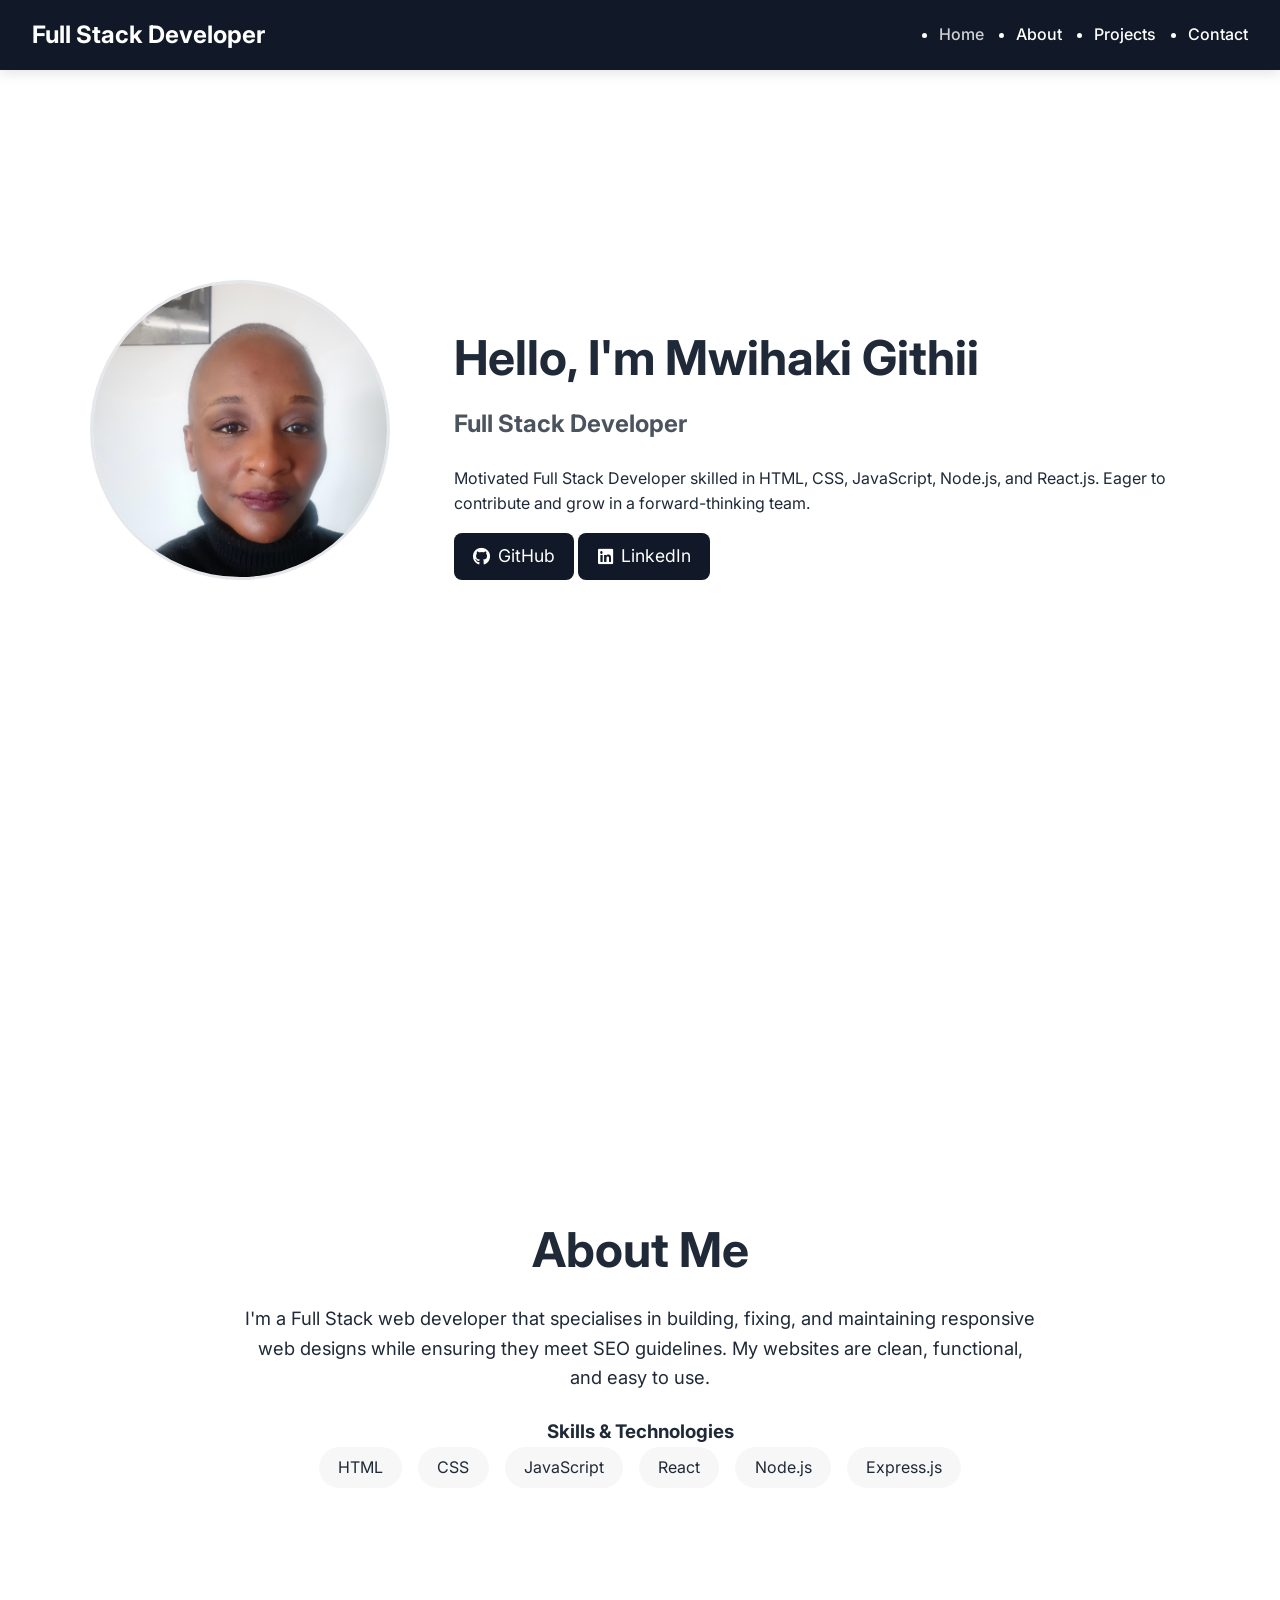
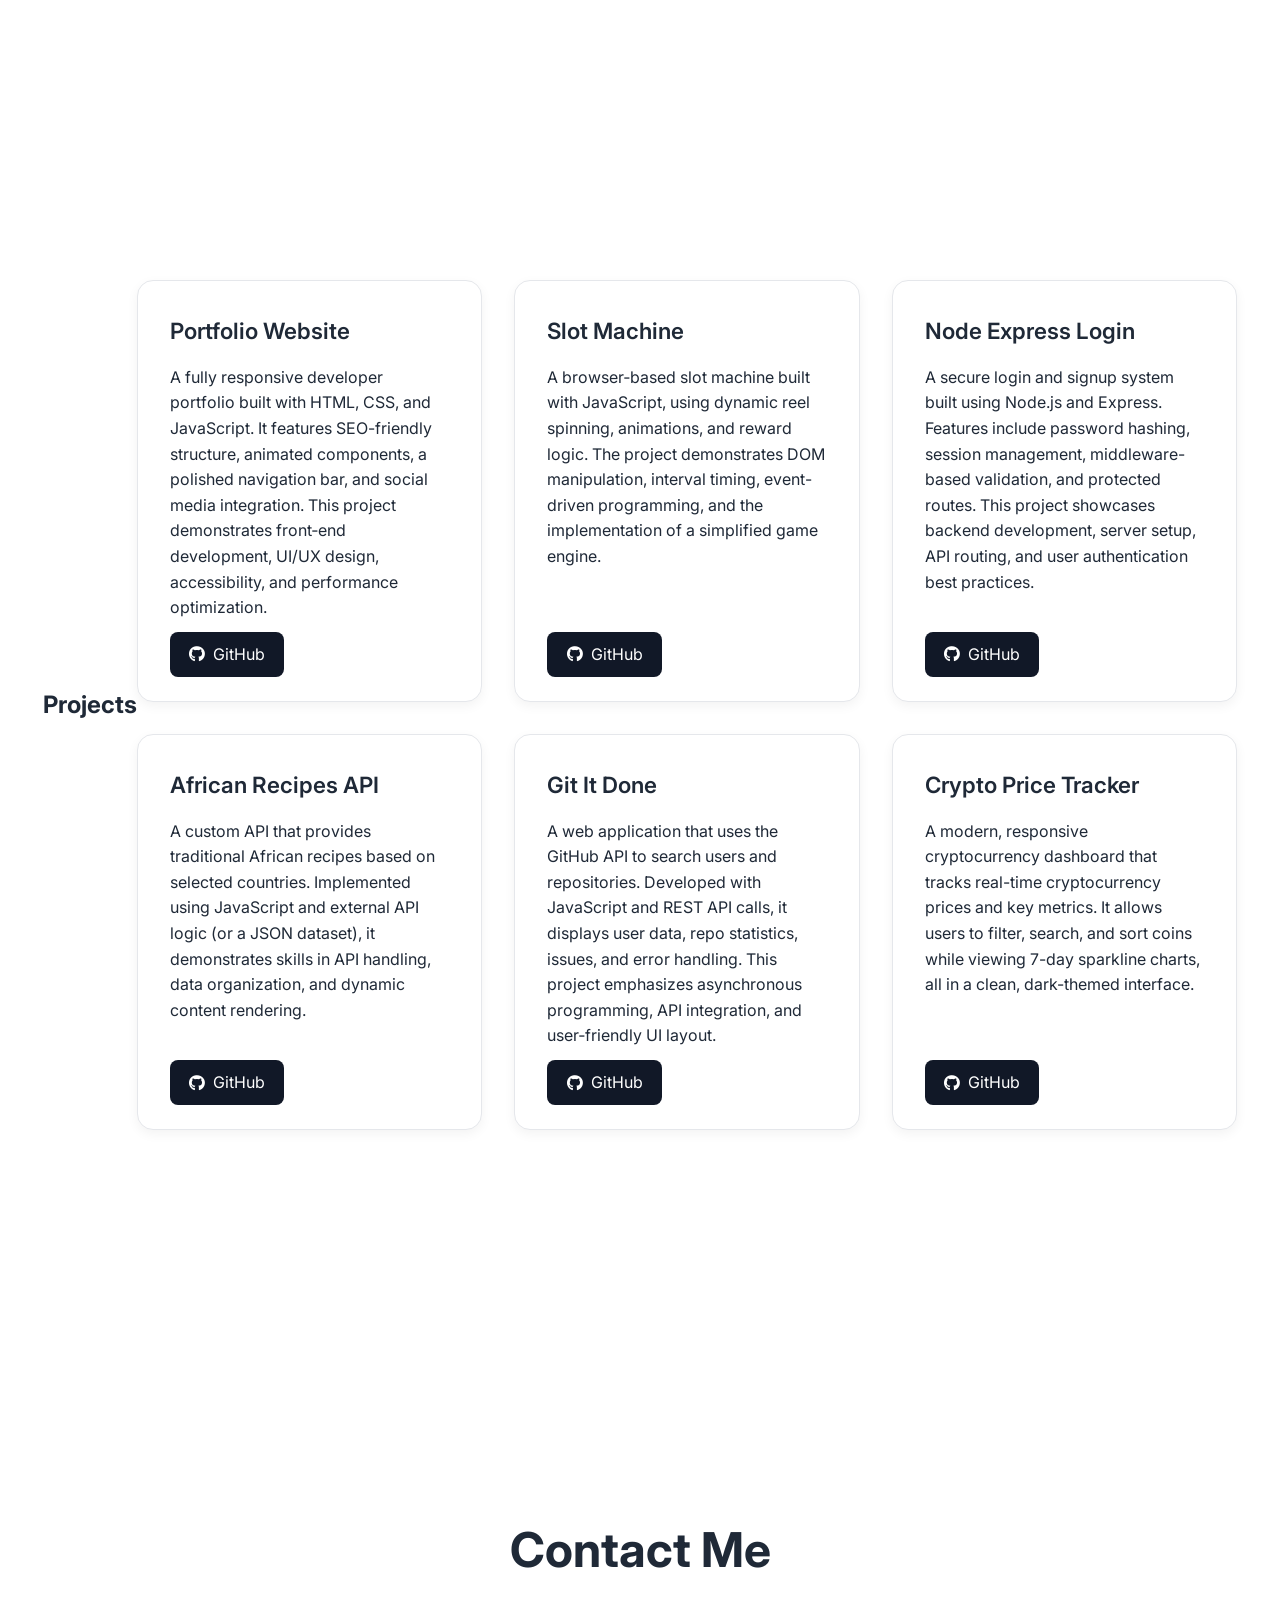
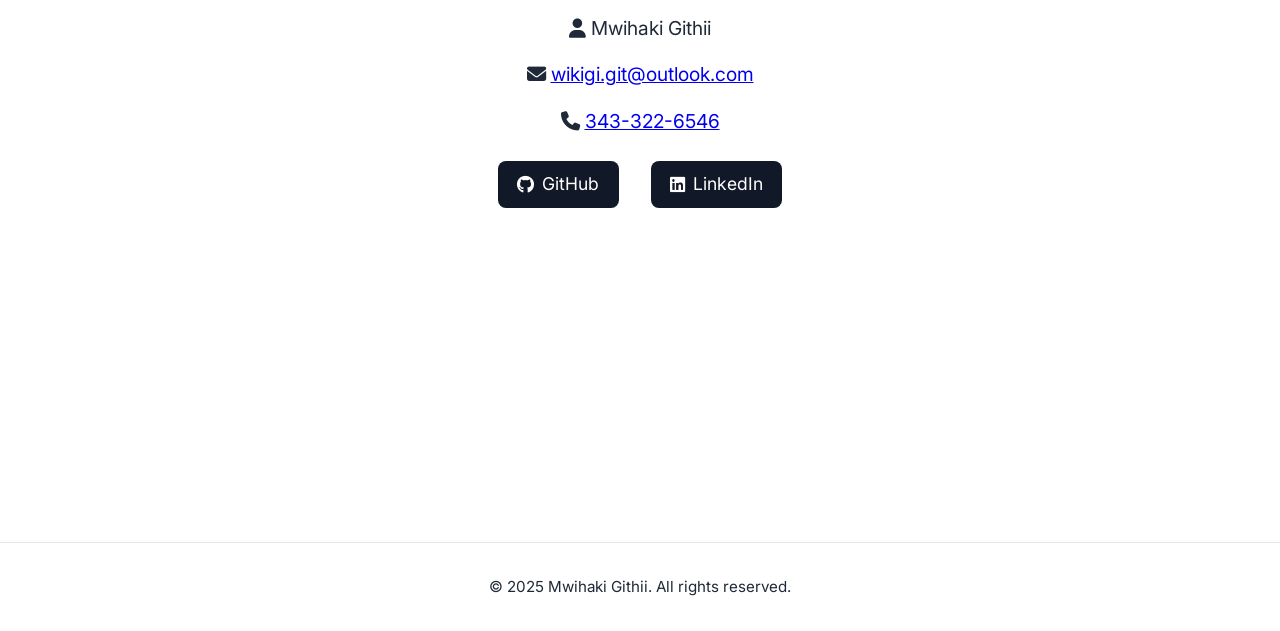
<file: index.html>
<!DOCTYPE html>
<html lang="en">
<head>
  <meta charset="UTF-8">
  <meta name="viewport" content="width=device-width, initial-scale=1.0">
  <meta name="description" content="Mwihaki Githii - Full Stack Developer portfolio showcasing HTML, CSS, JavaScript, Node.js, and React.js projects.">
  <meta name="keywords" content="Full Stack Developer, HTML, CSS, JavaScript, React, Node.js, Portfolio">
  <meta name="author" content="Mwihaki Githii">
  <title>Mwihaki Githii | Portfolio</title>

  <link href="https://fonts.googleapis.com/css2?family=Inter:wght@400;500&family=Montserrat:wght@600&display=swap" rel="stylesheet">
  <link rel="stylesheet" href="https://cdnjs.cloudflare.com/ajax/libs/font-awesome/6.5.0/css/all.min.css">
  <link rel="stylesheet" href="style.css">
</head>

<body>
  <!-- Navbar -->
  <nav>
    <div class="logo">Full Stack Developer</div>
    <ul class="nav-links">
      <li><a href="#home" class="active">Home</a></li>
      <li><a href="#about">About</a></li>
      <li><a href="#projects">Projects</a></li>
      <li><a href="#contact">Contact</a></li>
    </ul>
    <div class="hamburger">&#9776;</div>
  </nav>

  <main>
    <!-- Home Section -->
    <section id="home" class="home animate">
      <div class="home-container">
        <div class="home-img">
          <img src="images/two.jpg" alt="Mwihaki Githii" class="profile-img"
            onerror="this.onerror=null;this.style.display='none'; document.querySelector('.profile-placeholder').style.display='flex';" />
          <div class="profile-placeholder" style="display:none;">MG</div>
        </div>

        <div class="home-text">
          <h1>Hello, I'm Mwihaki Githii</h1>
          <h2>Full Stack Developer</h2>
          <p>Motivated Full Stack Developer skilled in HTML, CSS, JavaScript, Node.js, and React.js. Eager to contribute and grow in a forward-thinking team.</p>
          
          <div class="home-socials">
            <a href="https://github.com/kikinjeri" target="_blank"><i class="fab fa-github"></i> GitHub</a>
            <a href="https://linkedin.com/in/username" target="_blank"><i class="fab fa-linkedin"></i> LinkedIn</a>
          </div>
        </div>
      </div>
    </section>

    <!-- About Section -->
    <section id="about" class="about animate">
      <div class="about-content">
        <h2>About Me</h2>
        <p>I'm a Full Stack web developer that specialises in building, fixing, and maintaining responsive web designs while ensuring they meet SEO guidelines. My websites are clean, functional, and easy to use.</p>

        <h3>Skills & Technologies</h3>
        <ul class="skills-list">
          <li>HTML</li>
          <li>CSS</li>
          <li>JavaScript</li>
          <li>React</li>
          <li>Node.js</li>
          <li>Express.js</li>
        </ul>
      </div>
    </section>

    <!-- Projects Section -->
    <section id="projects" class="projects animate">
      <h1 class="section-title">Projects</h1>

      <div class="projects-grid">

        <div class="project-card">
          <h2 class="project-title">Portfolio Website</h2>
          <p class="project-description">
            A fully responsive developer portfolio built with HTML, CSS, and JavaScript.
            It features SEO-friendly structure, animated components, a polished navigation bar, and social media integration. This project demonstrates front‑end development, UI/UX design, accessibility, and performance optimization.
          </p>
          <a href="https://github.com/kikinjeri/mgithii" class="project-link" target="_blank"><i class="fab fa-github"></i> GitHub</a>
        </div>

        <div class="project-card">
          <h2 class="project-title">Slot Machine</h2>
          <p class="project-description">
            A browser‑based slot machine built with JavaScript, using dynamic reel spinning, animations, and reward logic. The project demonstrates DOM manipulation, interval timing, event-driven programming, and the implementation of a simplified game engine.
          </p>
          <a href="https://github.com/kikinjeri/slot-machine" class="project-link" target="_blank"><i class="fab fa-github"></i> GitHub</a>
        </div>

        <div class="project-card">
          <h2 class="project-title">Node Express Login</h2>
          <p class="project-description">
            A secure login and signup system built using Node.js and Express. Features include password hashing, session management, middleware-based validation, and protected routes. This project showcases backend development, server setup, API routing, and user authentication best practices.
          </p>
          <a href="https://github.com/kikinjeri/node-express-login" class="project-link" target="_blank"><i class="fab fa-github"></i> GitHub</a>
        </div>

        <div class="project-card">
          <h2 class="project-title">African Recipes API</h2>
          <p class="project-description">
            A custom API that provides traditional African recipes based on selected countries. Implemented using JavaScript and external API logic (or a JSON dataset), it demonstrates skills in API handling, data organization, and dynamic content rendering.
          </p>
          <a href="https://github.com/kikinjeri/african-recipes" class="project-link" target="_blank"><i class="fab fa-github"></i> GitHub</a>
        </div>

        <div class="project-card">
          <h2 class="project-title">Git It Done</h2>
          <p class="project-description">
            A web application that uses the GitHub API to search users and repositories. Developed with JavaScript and REST API calls, it displays user data, repo statistics, issues, and error handling. This project emphasizes asynchronous programming, API integration, and user‑friendly UI layout.
          </p>
          <a href="https://github.com/kikinjeri/git-it-done" class="project-link" target="_blank"><i class="fab fa-github"></i> GitHub</a>
        </div>

        <div class="project-card">
          <h2 class="project-title">Crypto Price Tracker</h2>
          <p class="project-description">
            A modern, responsive cryptocurrency dashboard that tracks real-time cryptocurrency prices and key metrics. It allows users to filter, search, and sort coins while viewing 7-day sparkline charts, all in a clean, dark-themed interface.
          </p>
          <a href="https://github.com/kikinjeri/crypto-price-tracker" class="project-link" target="_blank"><i class="fab fa-github"></i> GitHub</a>
        </div>

      </div>
      <div class="projects-bottom-space"></div>
    </section>

    <!-- Contact Section -->
    <section id="contact" class="contact animate">
      <div class="contact-container">
        <h2>Contact Me</h2>
        <p><i class="fas fa-user"></i> Mwihaki Githii</p>
        <p><i class="fas fa-envelope"></i> <a href="mailto:wikigi.git@outlook.com">wikigi.git@outlook.com</a></p>
        <p><i class="fas fa-phone"></i> <a href="tel:+13435436546">343-322-6546</a></p>

        <div class="contact-socials">
          <a href="https://github.com/kikinjeri" target="_blank"><i class="fab fa-github"></i> GitHub</a>
          <a href="https://linkedin.com/in/username" target="_blank"><i class="fab fa-linkedin"></i> LinkedIn</a>
        </div>
      </div>
    </section>

  </main>

  <footer>
    <p>&copy; 2025 Mwihaki Githii. All rights reserved.</p>
  </footer>

  <script src="script.js"></script>
</body>
</html>
</file>
<file: style.css>
:root {
  --bg: #ffffff;
  --text: #1f2937;
  --accent: #111827;
  --accent-hover: #374151;
  --card-bg: #ffffff;
  --border: #e5e7eb;
}

* {
  margin: 0;
  padding: 0;
  box-sizing: border-box;
}

html, body {
  width: 100%;
  height: 100%;
  scroll-behavior: smooth;
  font-family: "Inter", sans-serif;
  color: var(--text);
  background: var(--bg);
  line-height: 1.6;
}

section {
  min-height: 100vh;
  width: 100%;
  display: flex;
  align-items: center;
  justify-content: center;
  padding: 5rem 2rem;
}

/* ---------------- Navbar ---------------- */
nav {
  position: fixed;
  top: 0;
  width: 100%;
  padding: 1rem 2rem;
  display: flex;
  justify-content: space-between;
  align-items: center;
  background: var(--accent);
  color: #fff;
  box-shadow: 0 4px 12px rgba(0,0,0,0.1);
  z-index: 1000;
  transition: 0.25s ease;
}

nav .logo { font-size: 1.5rem; font-weight: 700; color: #fff; }

.nav-links { display: flex; gap: 2rem; }
.nav-links a { color: #fff; text-decoration: none; font-weight: 500; transition: 0.25s ease; }
.nav-links a.active,
.nav-links a:hover { opacity: 0.8; }

/* Mobile menu */
.hamburger { display: none; font-size: 2rem; cursor: pointer; }
.nav-links.show {
  display: flex !important;
  flex-direction: column;
  position: absolute;
  top: 75px;
  right: 20px;
  background: #fff;
  padding: 1.5rem;
  border-radius: 10px;
  border: 1px solid var(--border);
  box-shadow: 0 5px 15px rgba(0,0,0,0.1);
  gap: 1.5rem;
  color: var(--text);
}

/* ---------------- Home ---------------- */
.home-container { display: flex; align-items: center; gap: 4rem; max-width: 1100px; }
.home-img { display: flex; justify-content: center; transform: translateY(-20px); }
.profile-img { width: 300px; height: 300px; border-radius: 50%; object-fit: cover; object-position: top; border: 3px solid var(--border); }
.home-text h1 { font-size: 3rem; margin-bottom: 0.5rem; }
.home-text h2 { font-size: 1.5rem; opacity: 0.8; margin-bottom: 1.4rem; }
.home-socials a {
  margin-top: 1rem;
  display: inline-flex; align-items: center; gap: 0.5rem; padding: 0.6rem 1.2rem;
  background: var(--accent); color: #fff; border-radius: 8px; text-decoration: none; font-size: 1.1rem; transition: 0.25s ease;
}
.home-socials a:hover { background: var(--accent-hover); transform: scale(1.05); }

/* ---------------- About ---------------- */
.about-content { max-width: 800px; text-align: center; }
.about-content h2 { font-size: 3rem; margin-bottom: 1rem; }
.about-content p { margin-bottom: 1.5rem; font-size: 1.15rem; }
.skills-list { display: flex; flex-wrap: wrap; justify-content: center; gap: 1rem; list-style: none; }
.skills-list li { padding: 0.5rem 1.2rem; background: #f7f7f7; border-radius: 50px; font-size: 1rem; }

/* ---------------- Projects ---------------- */
.projects-grid {
  display: grid;
  grid-template-columns: repeat(auto-fit, minmax(320px, 1fr));
  gap: 2rem; width: 100%; max-width: 1100px;
}

.project-card {
  position: relative; padding: 2rem; border-radius: 16px; border: 1px solid var(--border);
  background: var(--card-bg); box-shadow: 0 4px 12px rgba(0,0,0,0.05);
  display: flex; flex-direction: column; justify-content: flex-start; transition: 0.25s ease;
}
.project-card:hover { transform: translateY(-5px); box-shadow: 0 8px 20px rgba(0,0,0,0.1); }
.project-title { font-size: 1.4rem; font-weight: 600; margin-bottom: 1rem; text-align: left; }
.project-description { font-size: 1rem; margin-bottom: 3rem; text-align: left; }

/* GitHub buttons bottom-left */
.project-link {
  position: absolute; bottom: 1.5rem; left: 2rem;
  display: inline-flex; align-items: center; gap: 0.5rem;
  padding: 0.6rem 1.2rem; background: var(--accent); color: #fff; border-radius: 8px;
  text-decoration: none; font-size: 1rem; transition: 0.25s ease;
}
.project-link:hover { background: var(--accent-hover); transform: scale(1.05); }

.projects-bottom-space { height: 40px; }

/* ---------------- Contact ---------------- */
.contact-container { text-align: center; }
.contact-container h2 { font-size: 3rem; margin-bottom: 1.5rem; }
.contact-container p { font-size: 1.2rem; margin-bottom: 1rem; }
.contact-socials { display: flex; justify-content: center; gap: 2rem; margin-top: 1.5rem; }
.contact-socials a {
  display: inline-flex; align-items: center; gap: 0.5rem; padding: 0.6rem 1.2rem;
  background: var(--accent); color: #fff; border-radius: 8px; text-decoration: none;
  font-size: 1.1rem; transition: 0.25s ease;
}
.contact-socials a:hover { background: var(--accent-hover); transform: scale(1.05); }

/* ---------------- Footer ---------------- */
footer { text-align: center; padding: 2rem; border-top: 1px solid var(--border); margin-top: 2rem; font-size: 0.95rem; }

/* ---------------- Responsive ---------------- */
@media (max-width: 900px) {
  .hamburger { display: block; }
  nav .nav-links { display: none; }
  .home-container { flex-direction: column; text-align: center; gap: 2rem; }
  .profile-img { width: 250px; height: 250px; }
}
</file>
